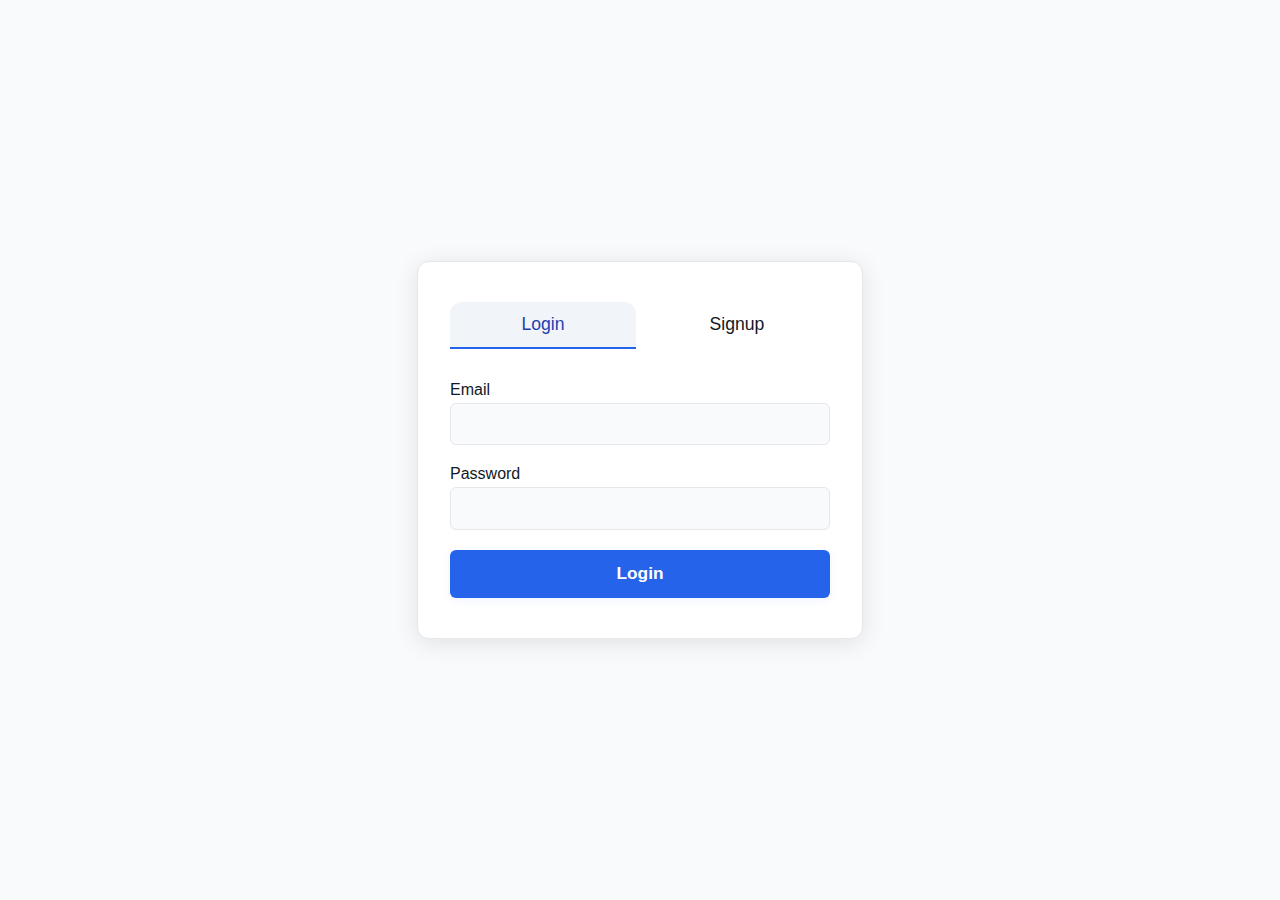
<file: toggle/index.html>
<!DOCTYPE html>
<html lang="en">
<head>
  <meta charset="UTF-8">
  <title>Login / Signup Professional UI</title>
  <meta name="viewport" content="width=device-width, initial-scale=1">
  <link rel="stylesheet" href="styles.css">
</head>
<body>
  <main class="auth-container" aria-label="Authentication">
    <section class="auth-card">
      <nav class="auth-toggle" role="tablist" aria-label="Form switcher">
        <button id="loginTab" class="auth-tab active" role="tab" aria-selected="true" aria-controls="loginPanel" tabindex="0">
          Login
        </button>
        <button id="signupTab" class="auth-tab" role="tab" aria-selected="false" aria-controls="signupPanel" tabindex="-1">
          Signup
        </button>
      </nav>

      <div id="loginPanel" class="auth-panel" role="tabpanel" aria-labelledby="loginTab">
        <form id="loginForm" class="auth-form" autocomplete="on" novalidate>
          <label>
            <span>Email</span>
            <input type="email" name="email" required autocomplete="email" />
          </label>
          <label>
            <span>Password</span>
            <input type="password" name="password" required autocomplete="current-password" />
          </label>
          <button type="submit" class="auth-submit">Login</button>
        </form>
      </div>

      <div id="signupPanel" class="auth-panel hidden" role="tabpanel" aria-labelledby="signupTab">
        <form id="signupForm" class="auth-form" autocomplete="on" novalidate>
          <label>
            <span>Name</span>
            <input type="text" name="name" required autocomplete="name" />
          </label>
          <label>
            <span>Email</span>
            <input type="email" name="email" required autocomplete="email" />
          </label>
          <label>
            <span>Password</span>
            <input type="password" name="password" required autocomplete="new-password" />
          </label>
          <button type="submit" class="auth-submit">Signup</button>
        </form>
      </div>
    </section>
  </main>
  <script src="script.js"></script>
</body>
</html>
</file>
<file: toggle/styles.css>
:root {
  --color-primary: #2563eb;
  --color-primary-dark: #1e40af;
  --color-bg: #f8fafc;
  --color-card: #fff;
  --color-border: #e5e7eb;
  --color-text: #111827;
  --radius: 12px;
  --transition: 0.2s all cubic-bezier(.4,0,.2,1);
  --shadow: 0 4px 24px rgba(0,0,0,0.10);
}

body {
  background: var(--color-bg);
  font-family: 'Inter', Arial, sans-serif;
  margin: 0;
}

.auth-container {
  display: flex;
  min-height: 100vh;
  align-items: center;
  justify-content: center;
}

.auth-card {
  background: var(--color-card);
  border-radius: var(--radius);
  box-shadow: var(--shadow);
  padding: 2.5rem 2rem;
  width: 100%;
  max-width: 380px;
  border: 1px solid var(--color-border);
  display: flex;
  flex-direction: column;
  gap: 2rem;
}

.auth-toggle {
  display: flex;
  gap: 0.5rem;
}

.auth-tab {
  flex: 1;
  padding: 0.75rem 0;
  background: none;
  border: none;
  border-bottom: 2px solid transparent;
  color: var(--color-text);
  font-size: 1.1rem;
  font-weight: 500;
  cursor: pointer;
  transition: var(--transition);
  border-radius: var(--radius) var(--radius) 0 0;
  outline: none;
}

.auth-tab.active,
.auth-tab:focus-visible {
  border-bottom: 2.5px solid var(--color-primary);
  color: var(--color-primary-dark);
  background: #f1f5f9;
}

.auth-panel {
  animation: fadein .25s;
}

@keyframes fadein {
  from { opacity: 0; transform: translateY(8px);}
  to { opacity: 1; transform: none;}
}

.hidden {
  display: none;
}

.auth-form {
  display: flex;
  flex-direction: column;
  gap: 1.25rem;
}

.auth-form label {
  display: flex;
  flex-direction: column;
  gap: 0.25rem;
  color: var(--color-text);
  font-size: 1rem;
  font-weight: 500;
}

.auth-form input {
  padding: 0.7rem;
  border: 1.5px solid var(--color-border);
  border-radius: 6px;
  font-size: 1rem;
  background: #f9fafb;
  color: var(--color-text);
  transition: border-color var(--transition);
}

.auth-form input:focus {
  border-color: var(--color-primary);
  outline: none;
  background: #fff;
}

.auth-submit {
  padding: 0.85rem 0;
  background: var(--color-primary);
  color: #fff;
  border: none;
  border-radius: 6px;
  font-size: 1.08rem;
  font-weight: 600;
  cursor: pointer;
  transition: background var(--transition), box-shadow var(--transition);
  box-shadow: 0 2px 8px rgba(37, 99, 235, 0.08);
}

.auth-submit:hover,
.auth-submit:focus {
  background: var(--color-primary-dark);
  outline: none;
}

@media (max-width: 480px) {
  .auth-card {
    padding: 1.2rem 0.5rem;
    max-width: 97vw;
  }
}
</file>
